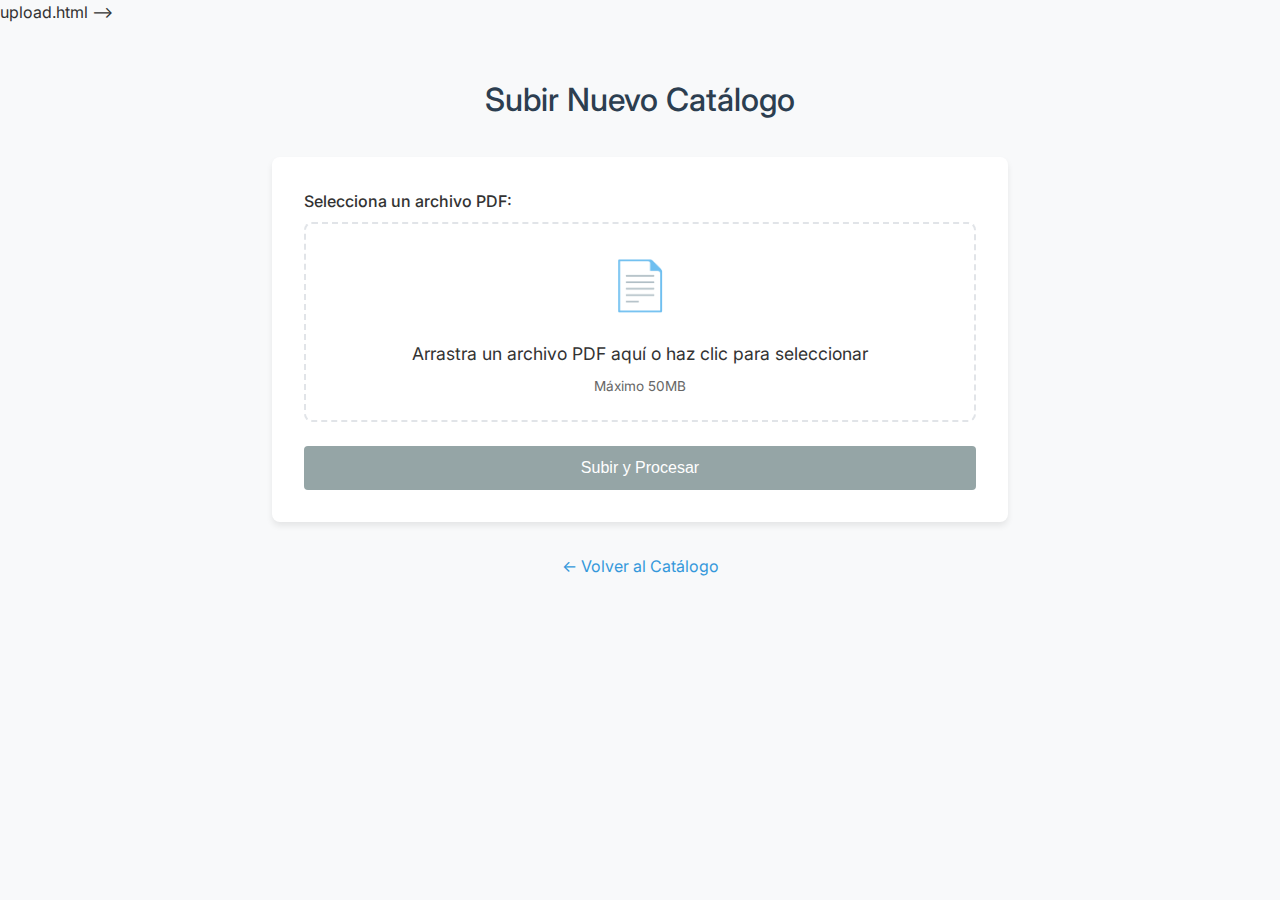
<file: frontend/upload.html>
upload.html -->
<!DOCTYPE html>
<html lang="es">
<head>
    <meta charset="UTF-8">
    <meta name="viewport" content="width=device-width, initial-scale=1.0">
    <title>Subir Catálogos - Kossodo 2025</title>
    <link rel="stylesheet" href="https://fonts.googleapis.com/css2?family=Inter:wght@300;400;500;600&display=swap">
    <style>
        :root {
            --primary-color: #2c3e50;
            --accent-color: #3498db;
            --success-color: #2ecc71;
            --error-color: #e74c3c;
            --bg-color: #f8f9fa;
            --card-color: #ffffff;
            --text-color: #333333;
            --border-color: #e1e4e8;
            --shadow: 0 4px 6px rgba(0, 0, 0, 0.08);
            --hover-shadow: 0 10px 20px rgba(0, 0, 0, 0.12);
        }

        * {
            margin: 0;
            padding: 0;
            box-sizing: border-box;
        }

        body {
            font-family: 'Inter', sans-serif;
            background-color: var(--bg-color);
            color: var(--text-color);
            line-height: 1.6;
            padding: 0;
        }

        .container {
            max-width: 800px;
            margin: 0 auto;
            padding: 2rem;
        }

        header {
            text-align: center;
            margin-bottom: 2rem;
            padding-top: 1rem;
        }

        h1 {
            font-size: 2rem;
            font-weight: 500;
            color: var(--primary-color);
            margin-bottom: 0.5rem;
        }

        .card {
            background-color: var(--card-color);
            border-radius: 8px;
            overflow: hidden;
            box-shadow: var(--shadow);
            padding: 2rem;
            margin-bottom: 2rem;
        }

        .form-group {
            margin-bottom: 1.5rem;
        }

        label {
            display: block;
            font-weight: 500;
            margin-bottom: 0.5rem;
        }

        .file-input-wrapper {
            position: relative;
            width: 100%;
            height: 200px;
            border: 2px dashed var(--border-color);
            border-radius: 8px;
            display: flex;
            flex-direction: column;
            align-items: center;
            justify-content: center;
            cursor: pointer;
            transition: all 0.3s ease;
            overflow: hidden;
        }

        .file-input-wrapper:hover {
            border-color: var(--accent-color);
            background-color: rgba(52, 152, 219, 0.05);
        }

        .file-input-wrapper.dragover {
            border-color: var(--accent-color);
            background-color: rgba(52, 152, 219, 0.1);
        }

        .file-input {
            position: absolute;
            width: 100%;
            height: 100%;
            top: 0;
            left: 0;
            opacity: 0;
            cursor: pointer;
        }

        .upload-icon {
            font-size: 3rem;
            color: var(--accent-color);
            margin-bottom: 1rem;
        }

        .upload-text {
            font-size: 1.1rem;
            color: var(--text-color);
            text-align: center;
        }

        .upload-info {
            margin-top: 0.5rem;
            font-size: 0.85rem;
            color: #666;
        }

        .selected-file {
            margin-top: 1rem;
            display: flex;
            align-items: center;
            padding: 0.5rem 1rem;
            background-color: rgba(52, 152, 219, 0.1);
            border-radius: 4px;
            border-left: 3px solid var(--accent-color);
        }

        .file-name {
            margin-left: 0.5rem;
            font-weight: 500;
            flex-grow: 1;
            word-break: break-all;
        }

        .remove-file {
            background: none;
            border: none;
            color: var(--error-color);
            cursor: pointer;
            font-size: 1.2rem;
        }

        .submit-btn {
            background-color: var(--accent-color);
            color: white;
            border: none;
            border-radius: 4px;
            padding: 0.8rem 1.5rem;
            font-size: 1rem;
            font-weight: 500;
            cursor: pointer;
            transition: all 0.3s ease;
            display: block;
            width: 100%;
        }

        .submit-btn:hover {
            background-color: #2980b9;
        }

        .submit-btn:disabled {
            background-color: #95a5a6;
            cursor: not-allowed;
        }

        .alert {
            padding: 1rem;
            border-radius: 4px;
            margin-bottom: 1.5rem;
            display: none;
        }

        .alert-success {
            background-color: rgba(46, 204, 113, 0.1);
            border-left: 3px solid var(--success-color);
            color: #27ae60;
        }

        .alert-error {
            background-color: rgba(231, 76, 60, 0.1);
            border-left: 3px solid var(--error-color);
            color: #c0392b;
        }

        .progress-container {
            margin-top: 1rem;
            display: none;
        }

        .progress-bar {
            height: 8px;
            background-color: #ecf0f1;
            border-radius: 4px;
            overflow: hidden;
        }

        .progress {
            height: 100%;
            background-color: var(--accent-color);
            width: 0%;
            transition: width 0.3s ease;
        }

        .progress-info {
            margin-top: 0.5rem;
            font-size: 0.9rem;
            color: #666;
            text-align: center;
        }

        .back-link {
            text-align: center;
            margin-top: 1rem;
        }

        .back-link a {
            color: var(--accent-color);
            text-decoration: none;
        }

        .back-link a:hover {
            text-decoration: underline;
        }

        @media (max-width: 768px) {
            .container {
                padding: 1rem;
            }
            
            .card {
                padding: 1.5rem;
            }
            
            h1 {
                font-size: 1.8rem;
            }
            
            .file-input-wrapper {
                height: 150px;
            }
        }
    </style>
</head>
<body>
    <div class="container">
        <header>
            <h1>Subir Nuevo Catálogo</h1>
        </header>

        <div class="card">
            <div id="alert-success" class="alert alert-success">
                Catálogo subido y procesado correctamente.
            </div>
            
            <div id="alert-error" class="alert alert-error">
                Ocurrió un error al subir el catálogo.
            </div>

            <form id="upload-form">
                <div class="form-group">
                    <label for="pdf-file">Selecciona un archivo PDF:</label>
                    <div id="file-drop-area" class="file-input-wrapper">
                        <input type="file" id="pdf-file" class="file-input" accept=".pdf">
                        <div class="upload-icon">📄</div>
                        <div class="upload-text">Arrastra un archivo PDF aquí o haz clic para seleccionar</div>
                        <div class="upload-info">Máximo 50MB</div>
                    </div>
                    
                    <div id="selected-file" style="display: none;" class="selected-file">
                        <div class="file-icon">📄</div>
                        <div id="file-name" class="file-name"></div>
                        <button type="button" id="remove-file" class="remove-file">×</button>
                    </div>
                </div>
                
                <div id="progress-container" class="progress-container">
                    <div class="progress-bar">
                        <div id="progress" class="progress"></div>
                    </div>
                    <div id="progress-info" class="progress-info">Procesando...</div>
                </div>
                
                <button type="submit" id="submit-btn" class="submit-btn" disabled>Subir y Procesar</button>
            </form>
        </div>
        
        <div class="back-link">
            <a href="catalogo.html">← Volver al Catálogo</a>
        </div>
    </div>
    
    <script>
        // Elementos del DOM
        const form = document.getElementById('upload-form');
        const fileInput = document.getElementById('pdf-file');
        const fileDropArea = document.getElementById('file-drop-area');
        const selectedFileDiv = document.getElementById('selected-file');
        const fileNameDiv = document.getElementById('file-name');
        const removeFileBtn = document.getElementById('remove-file');
        const submitBtn = document.getElementById('submit-btn');
        const progressContainer = document.getElementById('progress-container');
        const progressBar = document.getElementById('progress');
        const progressInfo = document.getElementById('progress-info');
        const alertSuccess = document.getElementById('alert-success');
        const alertError = document.getElementById('alert-error');
        
        // Declarar xhr en el ámbito global
        let xhr;
        
        // Manejar drag and drop
        ['dragenter', 'dragover', 'dragleave', 'drop'].forEach(eventName => {
            fileDropArea.addEventListener(eventName, preventDefaults, false);
        });
        
        function preventDefaults(e) {
            e.preventDefault();
            e.stopPropagation();
        }
        
        ['dragenter', 'dragover'].forEach(eventName => {
            fileDropArea.addEventListener(eventName, highlight, false);
        });
        
        ['dragleave', 'drop'].forEach(eventName => {
            fileDropArea.addEventListener(eventName, unhighlight, false);
        });
        
        function highlight() {
            fileDropArea.classList.add('dragover');
        }
        
        function unhighlight() {
            fileDropArea.classList.remove('dragover');
        }
        
        fileDropArea.addEventListener('drop', handleDrop, false);
        
        function handleDrop(e) {
            const dt = e.dataTransfer;
            const files = dt.files;
            
            if (files.length > 0) {
                fileInput.files = files;
                handleFileSelect();
            }
        }
        
        // Manejar selección de archivo
        fileInput.addEventListener('change', handleFileSelect);
        
        function handleFileSelect() {
            const file = fileInput.files[0];
            
            if (file) {
                if (file.type !== 'application/pdf') {
                    showError('Solo se permiten archivos PDF');
                    resetFileInput();
                    return;
                }
                
                if (file.size > 50 * 1024 * 1024) { // 50MB
                    showError('El archivo excede el tamaño máximo de 50MB');
                    resetFileInput();
                    return;
                }
                
                fileNameDiv.textContent = file.name;
                selectedFileDiv.style.display = 'flex';
                submitBtn.disabled = false;
                hideAlerts();
            } else {
                resetFileInput();
            }
        }
        
        function resetFileInput() {
            fileInput.value = '';
            selectedFileDiv.style.display = 'none';
            submitBtn.disabled = true;
        }
        
        // Botón para eliminar archivo
        removeFileBtn.addEventListener('click', function() {
            resetFileInput();
        });
        
        // Manejo de formulario
        form.addEventListener('submit', handleSubmit);
        
        function handleSubmit(e) {
            e.preventDefault();
            
            const file = fileInput.files[0];
            if (!file) return;
            
            // Preparar FormData
            const formData = new FormData();
            formData.append('pdf', file);
            
            // Deshabilitar formulario
            submitBtn.disabled = true;
            
            // Mostrar barra de progreso
            progressContainer.style.display = 'block';
            progressBar.style.width = '0%';
            progressInfo.textContent = 'Subiendo archivo...';
            
            // Enviar archivo
            xhr = new XMLHttpRequest();  // Usar la variable global en lugar de crear una nueva
            
            xhr.upload.addEventListener('progress', function(e) {
                if (e.lengthComputable) {
                    const percentComplete = Math.round((e.loaded / e.total) * 100);
                    progressBar.style.width = percentComplete + '%';
                    progressInfo.textContent = `Subiendo: ${percentComplete}%`;
                }
            });
            
            xhr.addEventListener('loadstart', function() {
                progressInfo.textContent = 'Subiendo archivo...';
                
                // Iniciar consulta periódica de progreso
                checkProgress();
            });
            
            xhr.addEventListener('load', function() {
                if (xhr.status === 200) {
                    try {
                        const response = JSON.parse(xhr.responseText);
                        if (response.success) {
                            showSuccess(`PDF procesado: ${response.pdf_name} (${response.pages} páginas)`);
                            resetFileInput();
                        } else {
                            showError(response.error || 'Error desconocido');
                        }
                    } catch (error) {
                        showError('Error al procesar la respuesta');
                    }
                } else {
                    showError(`Error ${xhr.status}: ${xhr.statusText}`);
                }
                
                progressContainer.style.display = 'none';
                submitBtn.disabled = false;
            });
            
            xhr.addEventListener('error', function() {
                showError('Error de conexión');
                progressContainer.style.display = 'none';
                submitBtn.disabled = false;
            });
            
            xhr.open('POST', '/pdf_reader/upload-pdf');
            xhr.send(formData);
        }
        
        // Función para consultar el progreso
        function checkProgress() {
            if (xhr && xhr.readyState === 4) return; // Ahora xhr está definido
            
            fetch('/pdf_reader/progreso-pdf')
                .then(response => response.json())
                .then(progress => {
                    if (progress.status === 'processing') {
                        const page = progress.current_page;
                        const total = progress.total_pages;
                        const percent = progress.percentage;
                        
                        if (total > 0) {
                            progressBar.style.width = percent + '%';
                            progressInfo.textContent = `Procesando página ${page} de ${total} (${percent}%)`;
                        } else {
                            progressInfo.textContent = 'Iniciando procesamiento...';
                        }
                        
                        // Consultar nuevamente en 500ms
                        setTimeout(checkProgress, 500);
                    }
                })
                .catch(error => {
                    console.error('Error al consultar progreso:', error);
                    // Intentar de nuevo
                    setTimeout(checkProgress, 1000);
                });
        }
        
        // Funciones de alerta
        function showSuccess(message) {
            alertError.style.display = 'none';
            alertSuccess.textContent = message;
            alertSuccess.style.display = 'block';
        }
        
        function showError(message) {
            alertSuccess.style.display = 'none';
            alertError.textContent = message;
            alertError.style.display = 'block';
        }
        
        function hideAlerts() {
            alertSuccess.style.display = 'none';
            alertError.style.display = 'none';
        }
    </script>
</body>
</html>
</file>
